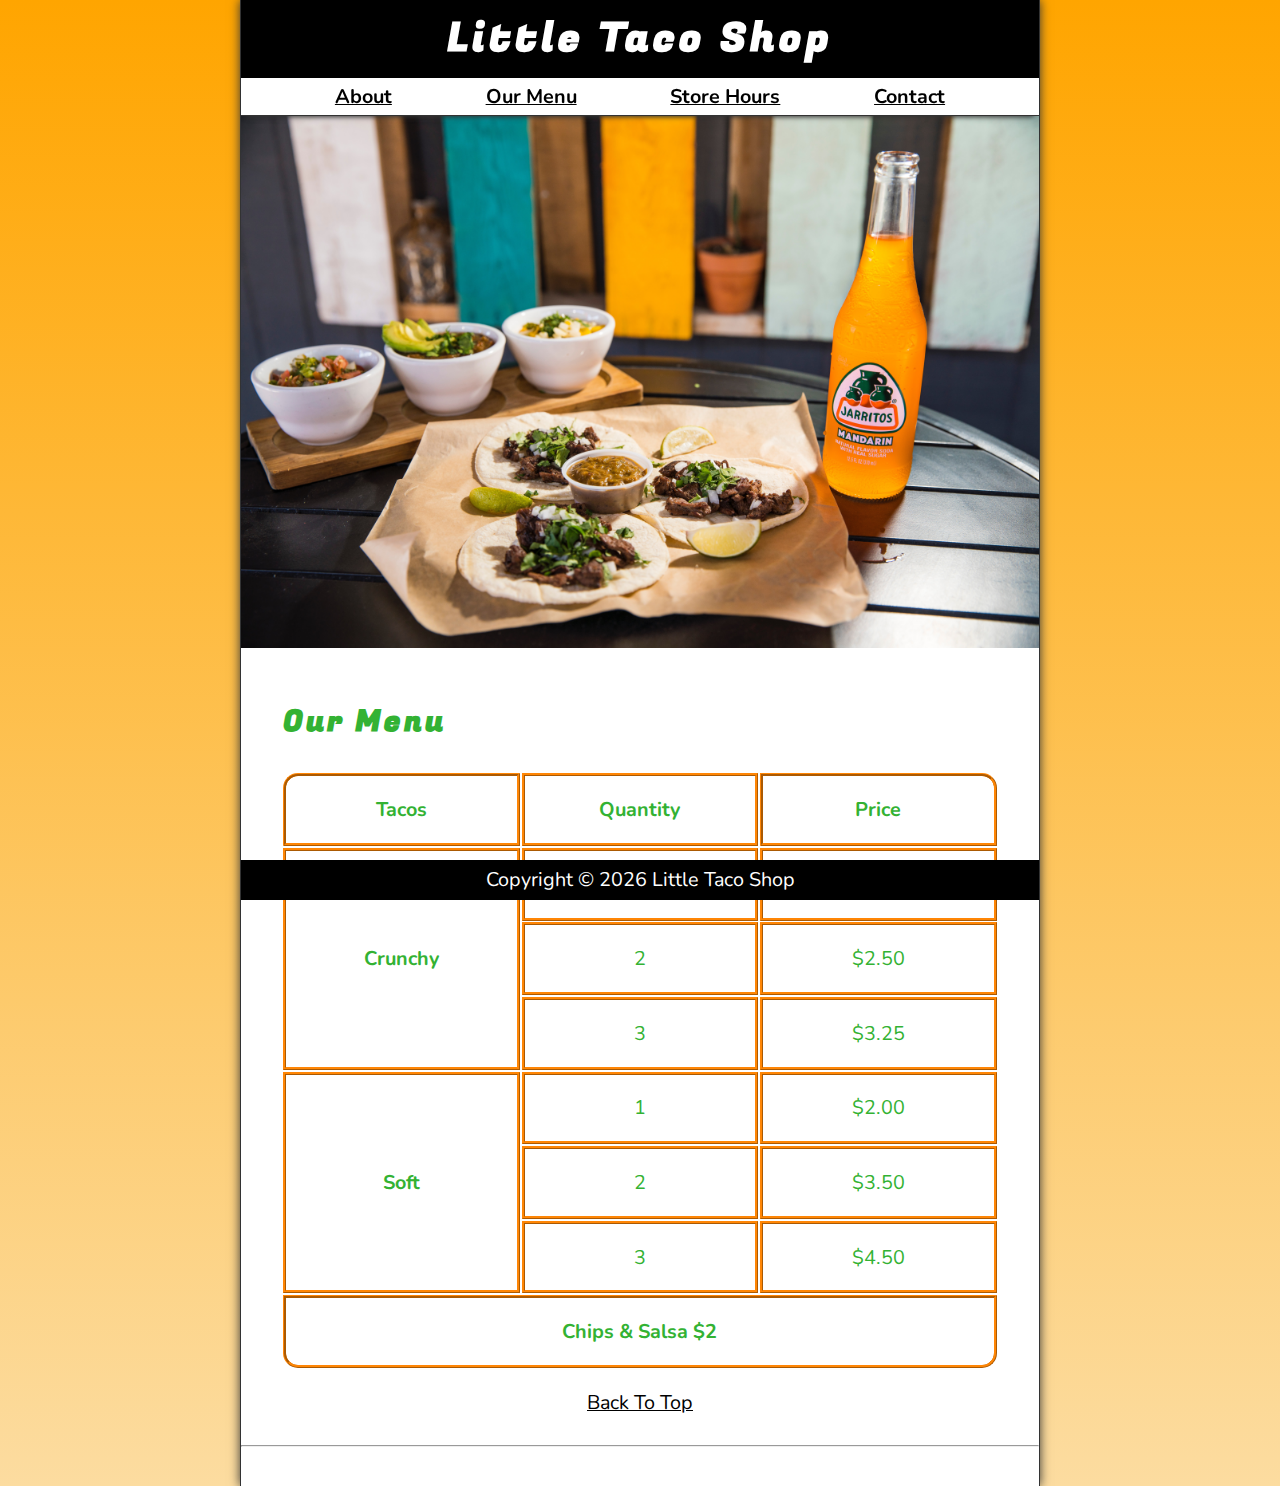
<file: final-project/index.html>
<!DOCTYPE html>
<html lang="en">
<head>
    <meta charset="UTF-8">
    <meta name="author" content="kulsoom Adnan">
    <meta name="description" content="The official website for the little Taco Shop ">
    <meta name="viewport" content="width=device-width, initial-scale=1.0">
    <link rel="stylesheet" href="style.css">
    <title>The little Taco Shop </title>
    <link rel="icon" href="favicon.ico" type="image/x-icon">
    <script src="script.js" defer></script>
</head>
<body>
    <header class="header">
        <h1 class="header__h1"> Little Taco Shop </h1>
        <nav class="header__nav">
            <ul class="header__ul">
                <li>
                    <a href="about.html">About <abbr title="The little Taco Shop"></abbr></a>
                </li>
                <li><a href="#menu">Our Menu</a></li>
                <li><a href="hours.html">Store Hours</a></li>
                <li><a href="contact.html">Contact </a></li>
            </ul>
        </nav>
    </header>
    <section class="hero">
        <h2 class="hero__h2">Bienvenidos!</h2>
        <figure>
            <img src="img/tacos_and_drink_1000x667.png" alt="tacos and a drink" title="We love Tacos!" width="1000" height="667">
            <figcaption class="offscreen">
                Tacos and  a Drink
            </figcaption>
        </figure>

    </section>
     <br/>

    <main class="main">

        <article id="menu" class="main__article menu">
            <h2 class="menu__h2">Our Menu</h2>
            <table class="menu__container">
                <caption class="offscreen">Our Tacos</caption>
                <thead>
                    <tr>
                        <th class="menu__header" scope="col">Tacos</th>
                        <th class="menu__header" scope="col">Quantity</th>
                        <th class="menu__header" scope="col">Price</th>
                    </tr>
                </thead>
                <tbody>
                    <tr>
                        <th class="menu__item menu__cr" scope="row" rowspan="3">
                            Crunchy
                        </th>
                        <td class="menu__item">1</td>
                        <td class="menu__item">$1.50</td>
                    </tr>
                    <tr>
                        <td class="menu__item">2</td>
                        <td class="menu__item">$2.50</td>
                    </tr>
                    <tr>
                        <td class="menu__item">3</td>
                        <td class="menu__item">$3.25</td>
                    </tr>
                    <tr>
                        <th class="menu__item menu__sf" scope="row" rowspan="3">
                            Soft
                        </th>
                        <td class="menu__item">1</td>
                        <td class="menu__item">$2.00</td>
                    </tr>
                    <tr>
                        <td class="menu__item">2</td>
                        <td class="menu__item">$3.50</td>
                    </tr>
                    <tr>
                        <td class="menu__item">3</td>
                        <td class="menu__item">$4.50</td>
                    </tr>
                </tbody>
                <tfoot>
                    <tr>
                        <td class="menu__item menu__cs" colspan="3">
                            Chips &amp; Salsa $2
                        </td>
                    </tr>
                </tfoot>
            </table>

            <p class="center">
                <a href="#">Back To Top</a>
            </p>
        </article>
    </main>
    <hr>
    <footer class="footer">
        <p>
            <span class="nowrap">Copyright &copy; <time id="year"></time></span>
            <span class="nowrap">Little Taco Shop</span>
        </p>
    </footer>    
                
                    
                    
</body>
</html>
</file>
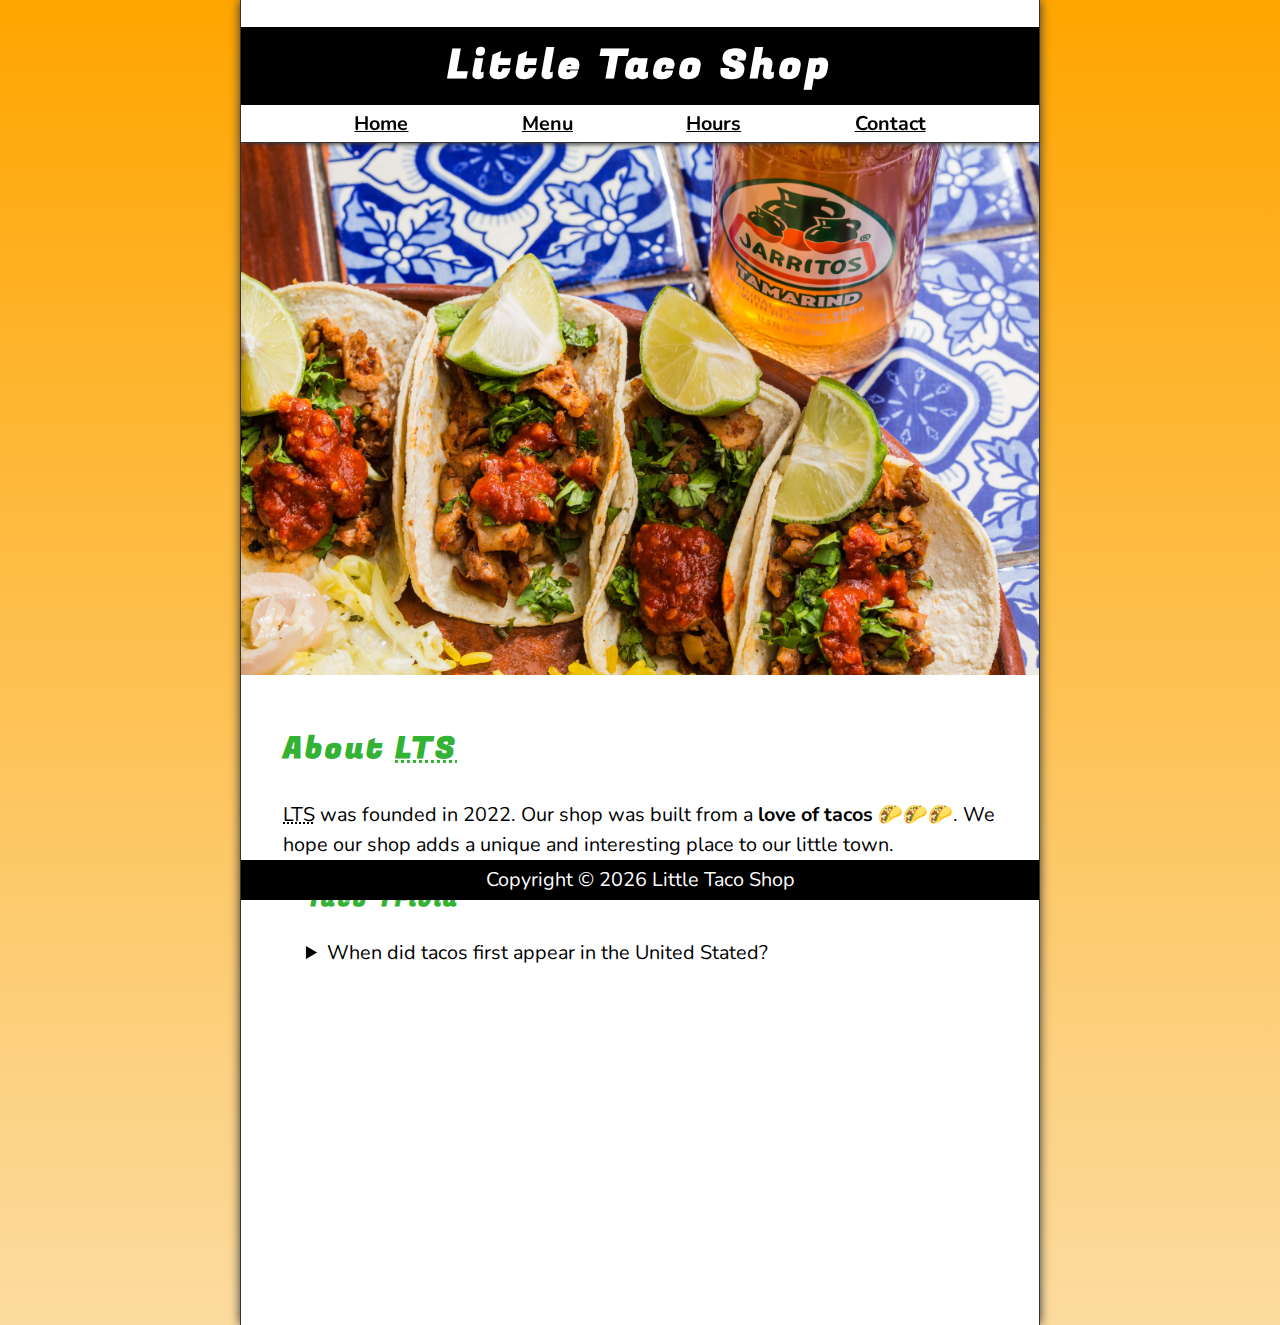
<file: final-project/about.html>
<!DOCTYPE html>
<html lang="en">
  <head>
    <meta charset="UTF-8" />
    <meta name="viewport" content="width=device-width, initial-scale=1.0" />
    <meta name="author" content="kulsoom adnan" />
    <meta name="description" content="About The Little Taco Shop" />
    <title>About LTS</title>
    <link rel="icon" href="favicon.ico" type="image/x-icon" />
    <link rel="stylesheet" href="style.css" />
    <script src="script.js" defer></script>
  </head>

  <br>
    <header class="header">
      <h1 class="header__h1">Little Taco Shop</h1>
      <nav class="header__nav">
        <ul class="header__ul">
          <li>
            <a href="/">Home</a>
          </li>
          <li>
            <a href="/#menu">Menu</a>
          </li>
          <li>
            <a href="hours.html">Hours</a>
          </li>
          <li>
            <a href="contact.html">Contact</a>
          </li>
        </ul>
      </nav>
    </header>

    <section class="hero">
      <figure>
        <img
          src="img/tacos_delicioso_1000x667.png"
          alt="Tacos Delicioso"
          title="Tacos Delicioso!"
          width="1000"
          height="667"
        />
        <figcaption class="offscreen">Try these Delicious Tacos</figcaption>
      </figure>
    </section>
    <br />
    <main class="main">
      <article id="about" class="main__article about">
        <h2>About <abbr title="The Little Taco Shop">LTS</abbr></h2>
        <p>
          <abbr title="The Little Taco Shop">LTS</abbr> was founded in
          <time datetime="2022">2022</time>. Our shop was built from a
          <strong>love of tacos</strong> 🌮🌮🌮. We hope our shop adds a unique
          and interesting place to our little town.
        </p>
        <aside class="about__trivia">
          <h3>Taco Trivia</h3>
          <details>
            <summary>When did tacos first appear in the United Stated?</summary>
            <p class="about__trivia-answer">
              Jeffrey M. Pilcher, taco historian and professor of history at the
              University of Minnesota, says the earliest mention of tacos in the
              United States are in a newspaper from
              <time datetime="1905">1905</time>. (Source:
              <cite
                ><a
                  href="https://www.smithsonianmag.com/arts-culture/where-did-the-taco-come-from-81228162/"
                  target="_blank"
                  >Smithsonian Magazine</a
                ></cite
              >)
            </p>
          </details>
        </aside>
      </article>
    </main>

    <footer class="footer">
      <p>
        <span class="nowrap">Copyright &copy; <time id="year"></time></span>
        <span class="nowrap">Little Taco Shop</span>
      </p>
    </footer>
  </br>
</html>
</file>
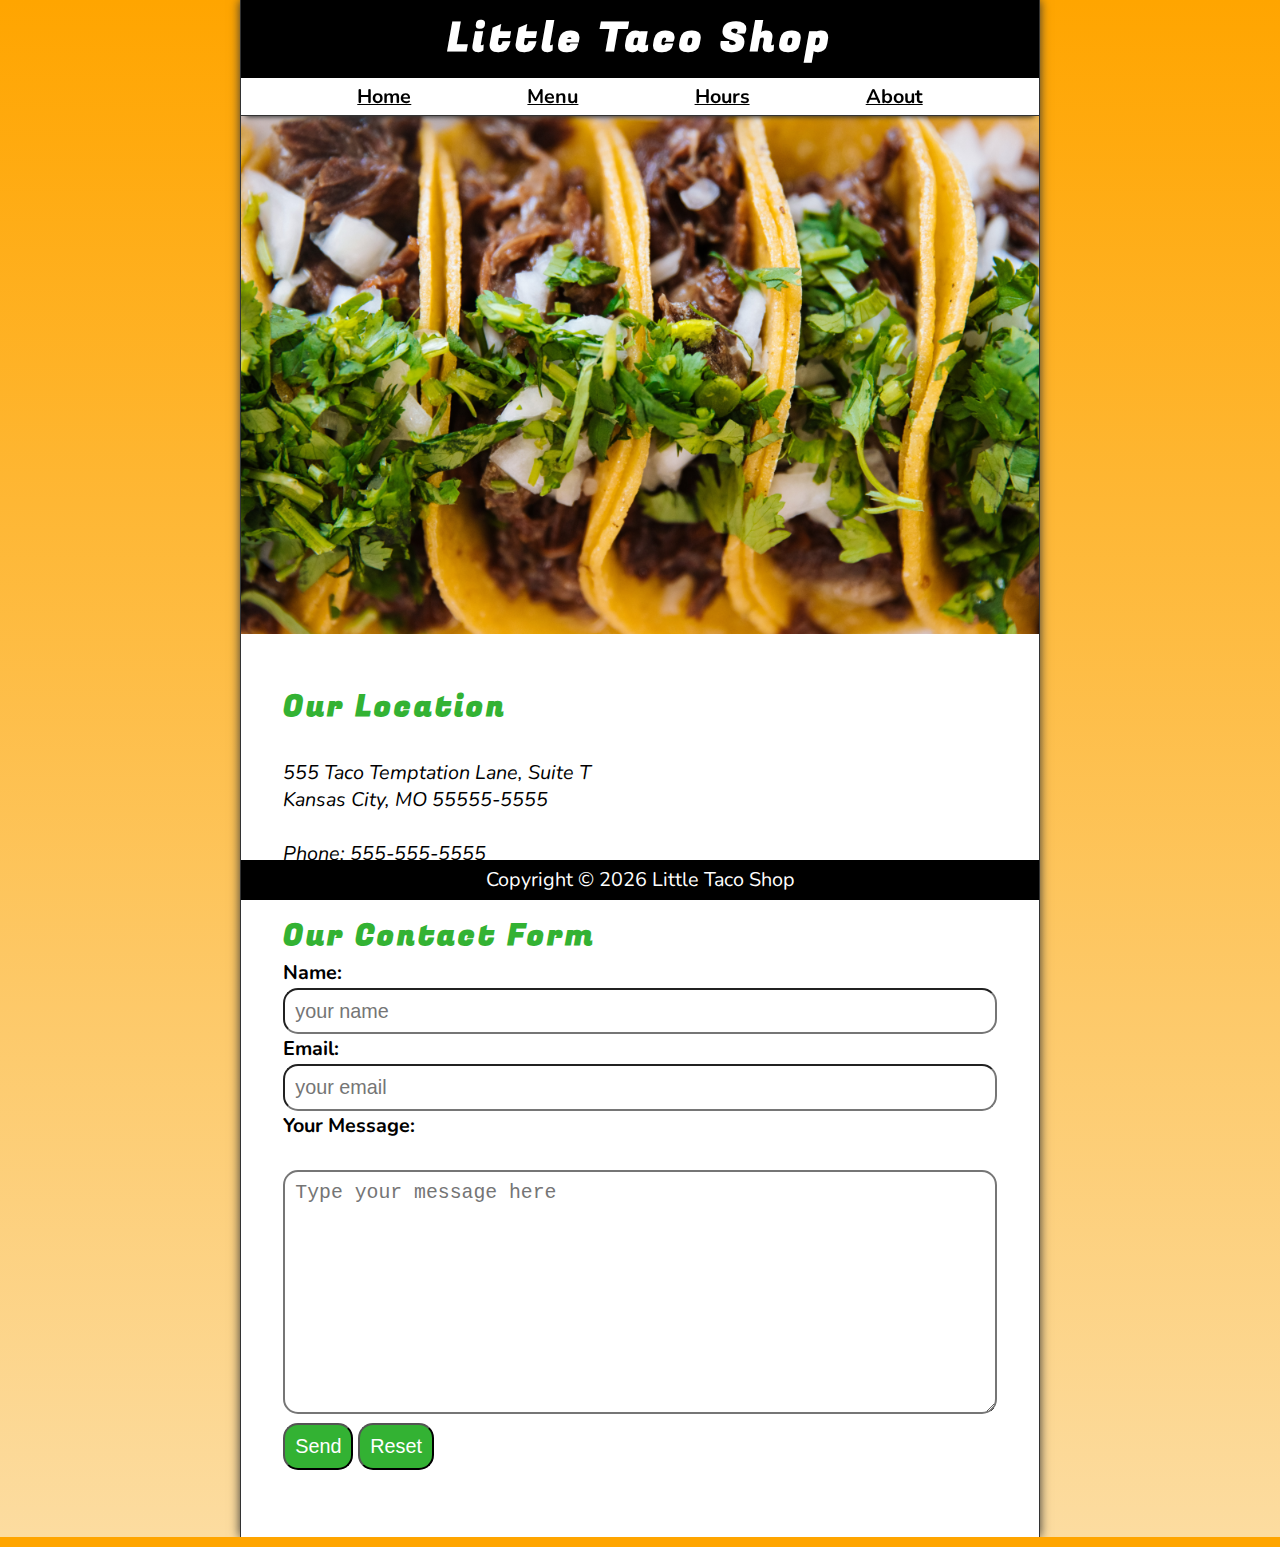
<file: final-project/contact.html>
<!DOCTYPE html>
<html lang="en">

<head>
    <meta charset="UTF-8">
    <meta name="viewport" content="width=device-width, initial-scale=1.0">
    <meta name="author" content="Dave Gray">
    <meta name="description" content="Contact information for The Little Taco Shop">
    <title>Contact Us - LTS</title>
    <link rel="icon" href="favicon.ico" type="image/x-icon">
    <link rel="stylesheet" href="style.css">
    <script src="script.js" defer></script>
</head>

<body>
    <header class="header">
        <h1 class="header__h1">Little Taco Shop</h1>
        <nav class="header__nav">
            <ul class="header__ul">
                <li>
                    <a href="/">Home</a>
                </li>
                <li>
                    <a href="/#menu">Menu</a>
                </li>
                <li>
                    <a href="hours.html">Hours</a>
                </li>
                <li>
                    <a href="about.html">About</a>
                </li>
            </ul>
        </nav>
    </header>

    <section class="hero">
        <figure>
            <img src="img/tacos_close_up_1000x649.png" alt="Little Taco Shop Tacos" title="Tacos ready to eat!"
                width="1000" height="649">
            <figcaption class="offscreen">
                Little Taco Shop Tacos
            </figcaption>
        </figure>
    </section>
    <br/>
    <main class="main">
        <article class="main__article">
            <h2>Our Location</h2>
            <address>
                555 Taco Temptation Lane, Suite T<br>
                Kansas City, MO 55555-5555
                <br><br>
                Phone: <a href="tel:+5555555555">555-555-5555</a>
            </address>
        </article>
        <hr>
        <article class="main__article contact">
            <h2 class="contact__h2">Our Contact Form</h2>

            <form action="https://httpbin.org/get" method="get" class="contact__form">
                <fieldset class="contact__fieldset">
                    <legend class="offscreen">Send Us A Message</legend>
                    <p class="contact__p">
                        <label class="contact__label" for="name">Name:</label>
                        <input class="contact__input" type="text" name="name" id="name" placeholder="your name"
                            required>
                    </p>
                    <p class="contact__p">
                        <label class="contact__label" for="email">Email:</label>
                        <input class="contact__input" type="email" name="email" id="email" placeholder="your email"
                            required>
                    </p>
                    <p class="contact__p">
                        <label class="contact__label" for="message">Your Message:</label>
                        <br>
                        <textarea class="contact__textarea" name="message" id="message" cols="30" rows="10"
                            placeholder="Type your message here"></textarea>
                    </p>
                </fieldset>
                <button class="contact__button" type="submit">Send</button>
                <button class="contact__button" type="reset">Reset</button>
            </form>
        </article>
    </main>
    <footer class="footer">
        <p>
            <span class="nowrap">Copyright &copy; <time id="year"></time></span>
            <span class="nowrap">Little Taco Shop</span>
        </p>
    </footer>
</body>

</html>
</file>
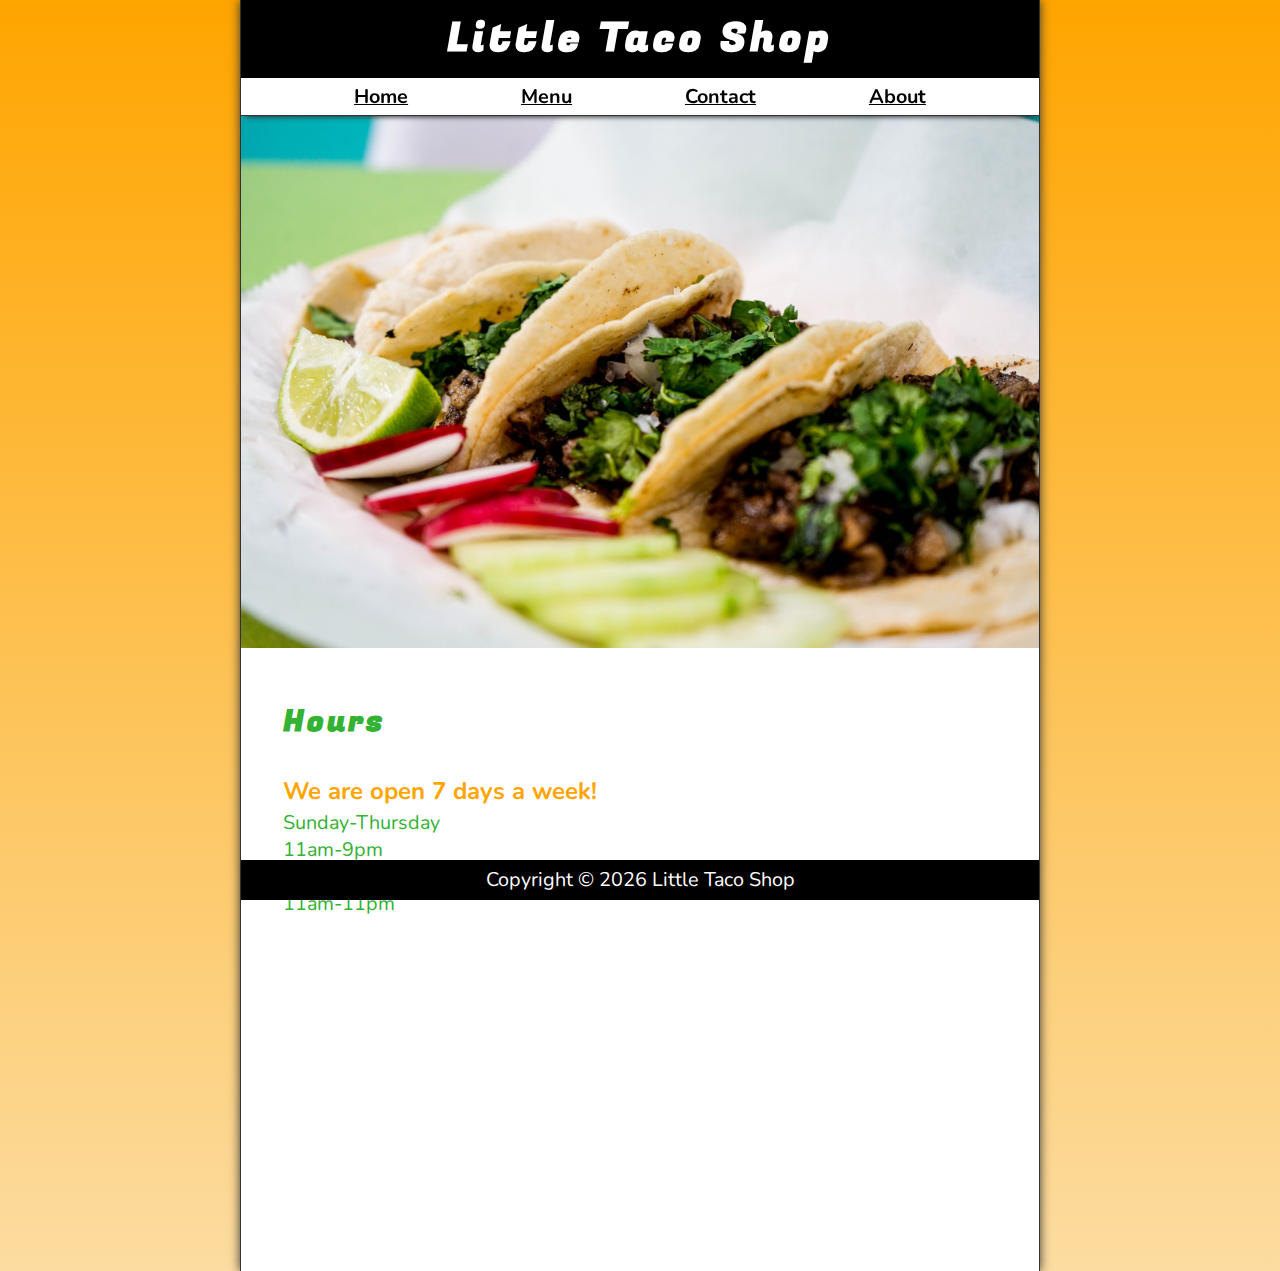
<file: final-project/hours.html>
<!DOCTYPE html>
<html lang="en">

<head>
    <meta charset="UTF-8">
    <meta name="viewport" content="width=device-width, initial-scale=1.0">
    <meta name="author" content="Dave Gray">
    <meta name="description" content="Store Hours for The Little Taco Shop">
    <title>LTS Hours</title>
    <link rel="icon" href="favicon.ico" type="image/x-icon">
    <link rel="stylesheet" href="style.css">
    <script src="script.js" defer></script>
</head>

<body>
    <header class="header">
        <h1 class="header__h1">Little Taco Shop</h1>
        <nav class="header__nav">
            <ul class="header__ul">
                <li>
                    <a href="/">Home</a>
                </li>
                <li>
                    <a href="/#menu">Menu</a>
                </li>
                <li>
                    <a href="contact.html">Contact</a>
                </li>
                <li>
                    <a href="about.html">About</a>
                </li>
            </ul>
        </nav>
    </header>
    
    <section class="hero">
        <figure>
            <img src="img/tacos_tray_1000x667.png" alt="A Tray of Tasty Tacos" title="We love trays of tacos!"
                width="1000" height="667">
            <figcaption class="offscreen">
                A Tray of Tasty Tacos
            </figcaption>
        </figure>
    </section>
    <br/>
    <main class="main">
        <article class="main__article">
            <h2>Hours</h2>
            <p class="hour__p">
                We are open 7 days a week!
            </p>
            <dl class="hour__dl">
                <dt>Sunday-Thursday</dt>
                <dd>11am-9pm</dd>
                <dt>Friday-Saturday</dt>
                <dd>11am-11pm</dd>
            </dl>
        </article>
    </main>
    <footer class="footer">
        <p>
            <span class="nowrap">Copyright &copy; <time id="year"></time></span>
            <span class="nowrap">Little Taco Shop</span>
        </p>
    </footer>
</body>

</html>
</file>
<file: final-project/style.css>
@import url("https://fonts.googleapis.com/css?family=Fugaz+One:regular");
@import url("https://fonts.googleapis.com/css?family=Nunito:200,300,regular,500,600,700,800,900,200italic,300italic,italic,500italic,600italic,700italic,800italic,900italic");


/* default reset */
*,
*::after,
*::before{
    margin: 0;
    padding: 0;
    box-sizing: border-box;
}

img{
    display: block;
    max-width: 100%;
    height:auto ;
}

input,
button,
textarea{
    font-size: inherit;
}

/* Variables */

:root{
    /* Fonts */

    --ff :'Nunito' , sans-serif ;
    --ff--heading: 'Fugaz One' , cursive;
    --fs:clamp(1rem , 2.2vh , 1.5rem);

    /* Color */

    --bgColor : orange;
    --bgFade-orange:rgb(252,220,160);
    --bgimg:linear-gradient(to bottom , var(--bgColor) , var(--bgFade-orange));
    --body-color-:white;
    --border-color:#333;
    --font-color: black;
    --header-bgColor :black;
    --header-color:white;
    --hero-bgcolor:rgba(51 ,178,51,0.75);
    --hero-color:white;
    --highlightColor:rgb(51,178,51);
    --link-Active:orange;
    --link-colr :black;
    --link-Hoveer:hsla( 0, 0% , 0% ,0.6);
    --navColor : white;



    /* Borders */
    --border : 1px solid var(--border-color);
    --border-radius:15px;
    --margin:clamp(1em , 2.5vh , 1.5rem);
    --paddingTb : 0.25em;
    --pading-side : 2.5%;
    

}

/* utility classes */

.offscreen{
    position: absolute;
    left: -10000px;
    
}

.nowrap{
    white-space: nowrap;
}

.center{
    text-align: center;
}


/* General styles */

html{
    background-color: var(--bgColor);
    background-image: var(--bgimg);
    font-family: var(--ff);
    font-size: var(--fs);
    scroll-behavior: smooth; 
}

body{
    background-color: var(--body-color-);
    border-left:var(--border) ;
    border-right:var(--border) ;
    box-shadow: 0 0 10px var(--border-color);
    color: var(--font-color);
    margin: 0 auto;
    max-width: 800px;
    min-height: 100vh;
}


h1,h2,h3{
    font-family: var(--ff--heading);
    letter-spacing: 0.1em;

}

h2,h3{
    margin-bottom: 1em;
    color: var(--highlightColor);
}

P{
    line-height: 1.5;

}

a:any-link{
    color: var(--link-colr);
}
a:hover , a:focus-visible{
    color: var(--link-Hoveer);
}

a:active{
    color: var(--link-Active);
}

/* header */

.header{
    position: sticky;
    top: 0;
    z-index: 1;

}

.header__h1{
 background-color: var(--header-bgColor);
 text-align: center;
 color: var(--header-color);
 padding: var(--paddingTb) var(--pading-side);
}

.header__nav{
    background-color: var(--navColor);
    border-bottom: var(--border);
    font-weight: bold;
    box-shadow: 0 6px 5px -5px var(--border-color);

}

.header__ul{

    padding: var(--paddingTb) var(--pading-side);
    list-style-type: none;
    gap: 1rem;
    display: flex;
    justify-content: space-evenly;
}

/* hero */

.hero{
   position: relative; 
}

.hero__h2{
  background-color: var(--hero-bgcolor);
  color: var(--hero-color);
  padding: 0.25em 0.5em ;
  text-shadow: 2px 2px 5px var(--border-color);
  position :absolute;
  top:-100px;
  left: 20px;
  border-radius: 20px;
  animation:  showWelcome 0.5s ease-in-out 1s forwards;
  

}

@keyframes showWelcome {
    0%{
        top: -20px;
        transform: skew(0deg , -5deg) scaleY(0);
    }
    80%{
        top: 30px;
        transform: skew(10deg , -5deg) scaleY(1.2);

    }
    100%{
        top: 20px;
        transform: skew(-10deg , -5deg) scaleY(1);
    }

}

/* footer */

.footer{
    position: sticky;
    bottom: 0;
    background-color: var(--header-bgColor);
    color: var(--header-color);
    padding: var(--paddingTb) var(--pading-side);
    text-align: center;
}

/* Main */

.main{
    padding: var(--paddingTb) var(--pading-side);

}

.main__article{
    scroll-margin-top: 6.5rem;
    margin: var(--margin);

}

.main__article:first-child{
    margin-top: 1em;
}

.main__article:last-child{
    min-height: calc(100vh - 20rem);
}


/* about */

.about__trivia{
    margin: var(--margin);

}
.about__trivia-answer{
    margin-top: 1em;
}


/* contact */
.contact__h2{
    margin: 0;
}

.contact__fieldset{
    border: none;
}

.contact__label{
    display: block;
    font-weight: bold;
}

.contact__input,
.contact__textarea{
    padding: 0.5rem;
    border-radius: 15px;
    border-width: 2px;
    width: 100%;
}

.contact__button{
    padding: 0.5rem;
    border-radius: 15px;
    background-color: var(--highlightColor);
    color: var(--header-color);
    
}


/* table menu */ 

thead , tbody , tfoot,tr{
    display: contents;
}

.menu__container{
    display: grid;
    grid-template-columns: repeat(3,1fr);
    grid-template-areas: 
    'hg1 hd2 hd3'
    'cr cr1 cr1p'
    'cr cr2 cr2p'
    'cr cr3 cr3p'
    'sf sf1 sf1p'
    'sf sf2 sf2p'
    'sf sf3 sf3p'
    'cs cs cs'
     ;
     gap: 0.1rem;
     margin-bottom: 1em;
}


    
.menu__cr{
    grid-area: cr;
}

.menu__sf{
    grid-area: sf;
}

.menu__cs{
    grid-area: cs;
    color: var(--highlightColor);
    font-weight: bold;
}

.menu__cr,.menu__sf ,.menu__cs,.menu__header {
    color: var(--highlightColor);
    font-weight: bold;
    height: 100%;
    display: grid;
    place-content: center;
}



.menu__header ,.menu__item{
    width: 100%;
    padding: 1em;
    border: medium ridge  rgb(255, 134, 5);
    
}

.menu__item{
    color: var(--highlightColor);
    display: grid;
    place-content: center;
}


thead th:first-child{
    border-top-left-radius: 15px ;
}

thead th:last-child{
    border-top-right-radius: 15px ;
}

tfoot td{
    border-bottom-left-radius: 15px;
    border-bottom-right-radius: 15px;
}


/* hour */

.hour__p{
    color: var(--bgColor);
    font-weight: bold;
    font-size: x-large;

}

.hour__dl{
    color: var(--highlightColor);
}
</file>
